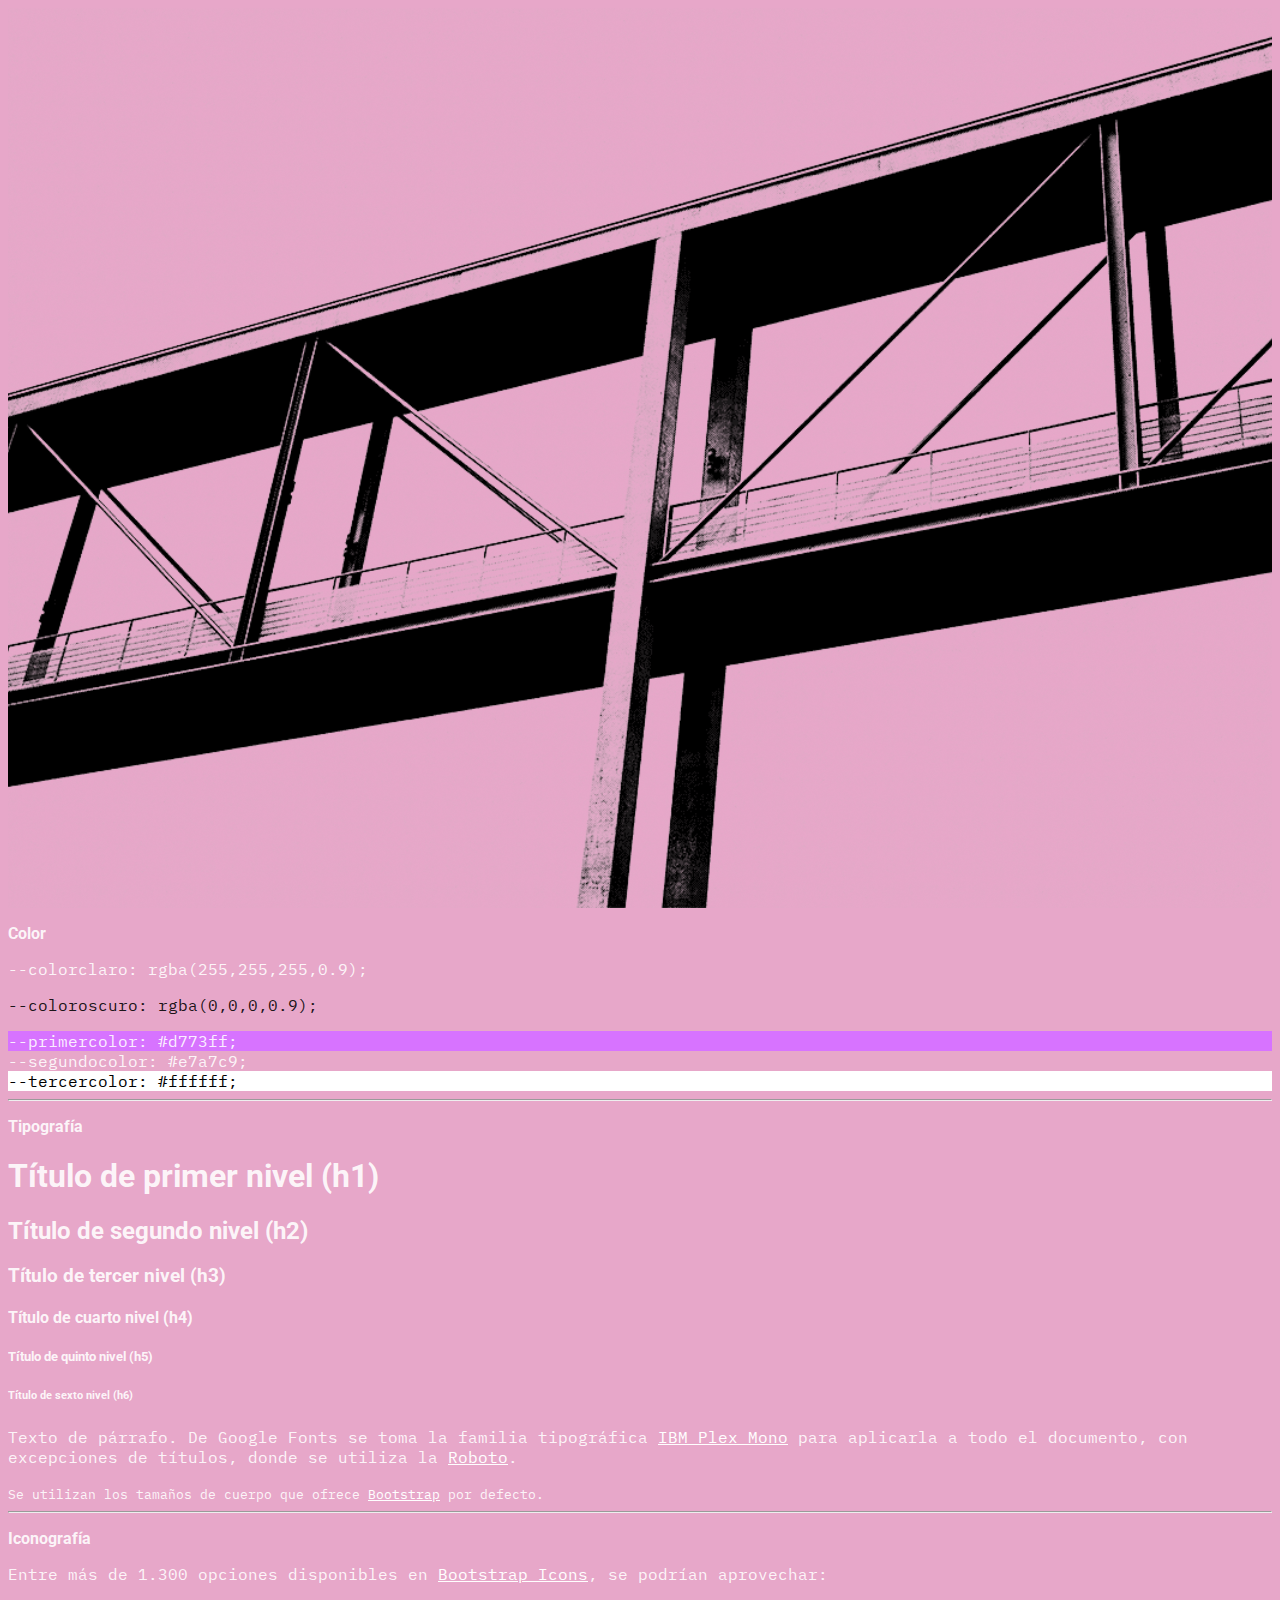
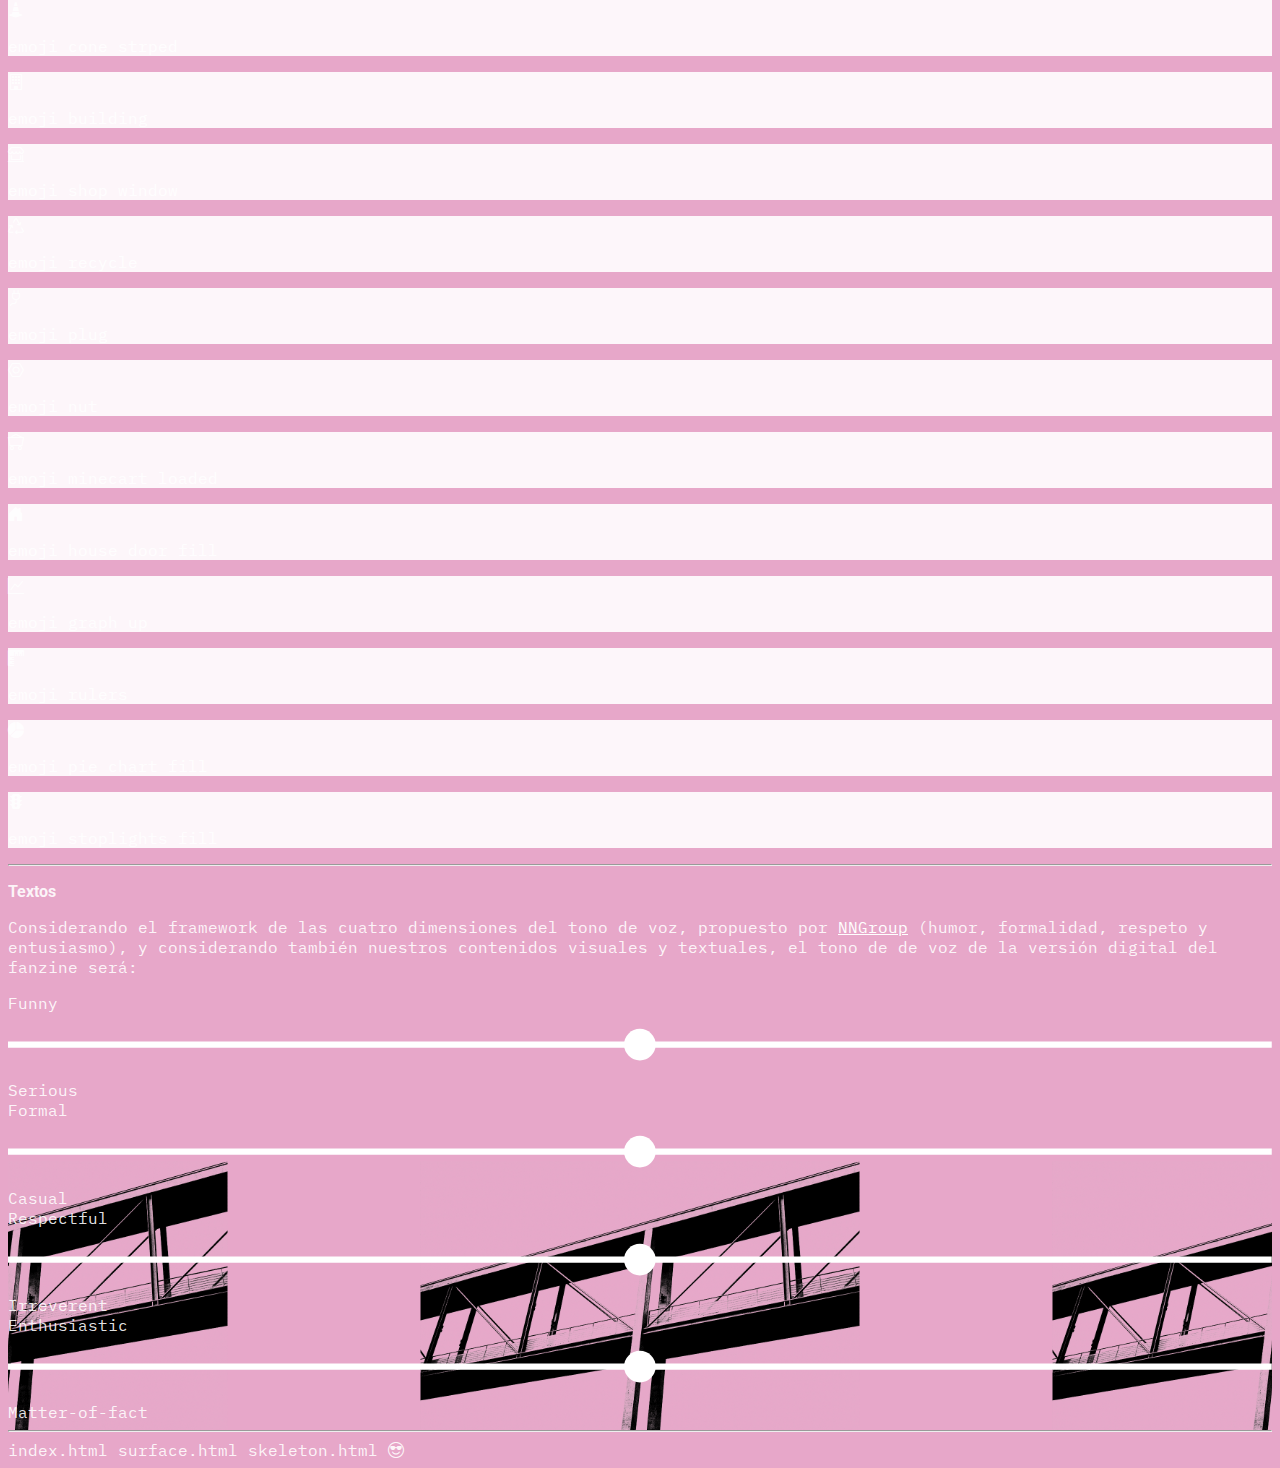
<file: surface.html>
<!DOCTYPE html>
<html lang="es">
    <head>
        <meta charset="utf-8" />
        <meta name="viewport" content="width=device-width, initial-scale=1, shrink-to-fit=no" />
        <!--ESTE ES EL ESTILO CSS DE BOOTSTRAP-->
        <link href="https://cdn.jsdelivr.net/npm/bootstrap@5.0.2/dist/css/bootstrap.min.css" rel="stylesheet" integrity="sha384-EVSTQN3/azprG1Anm3QDgpJLIm9Nao0Yz1ztcQTwFspd3yD65VohhpuuCOmLASjC" crossorigin="anonymous" />
        <!--ESTE ES EL ESTILO CSS DE BOOTSTRAP ICONS-->
        <link rel="stylesheet" href="https://cdn.jsdelivr.net/npm/bootstrap-icons@1.5.0/font/bootstrap-icons.css" />
        <!--ESTE ES EL ESTILO CSS PROPIO-->
        <link rel="stylesheet" href="style.css" />
        <!--CAMBIEN EL TÍTULO QUE SIGUE-->
        <title>Lorem ipsum dolor sit amet</title>
    </head>
    <body>
        <header>
            <div class="container">
                <div class="row h-100">
                    <div class="col-12 text-center my-auto"></div>
                </div>
            </div>
        </header>
        <main role="main" class="py-5">
            <article id="colores">
                <div class="container">
                    <div class="row">
                        <div class="col-10 col-sm-8 mx-auto">
                            <p class="lead">Color</p>
                            <p><span style="color: rgba(255, 255, 255, 0.9);"> --colorclaro: rgba(255,255,255,0.9);</span></p>
                            <p><span style="color: rgba(0, 0, 0, 0.9);"> --coloroscuro: rgba(0,0,0,0.9);</span></p>
                            <div class="alert shadow-sm" role="alert" style="background: #d773ff;">--primercolor: #d773ff;</div>
                            <div class="alert shadow-sm" role="alert" style="background: #e7a7c9;">--segundocolor: #e7a7c9;</div>
                            <div class="alert shadow-sm" role="alert" style="background: #ffffff; color: black;">--tercercolor: #ffffff;</div>
                            <hr class="my-5" />
                        </div>
                    </div>
                </div>
            </article>
            <article id="tipografia">
                <div class="container">
                    <div class="row">
                        <div class="col-10 col-sm-8 mx-auto">
                            <p class="lead">Tipografía</p>
                            <h1 class="my-3">Título de primer nivel (h1)</h1>
                            <h2 class="my-3">Título de segundo nivel (h2)</h2>
                            <h3 class="my-3">Título de tercer nivel (h3)</h3>
                            <h4 class="my-3">Título de cuarto nivel (h4)</h4>
                            <h5 class="my-3">Título de quinto nivel (h5)</h5>
                            <h6 class="my-3">Título de sexto nivel (h6)</h6>
                            <p class="my-3">
                                Texto de párrafo. De Google Fonts se toma la familia tipográfica <a href="https://fonts.google.com/specimen/IBM+Plex+Mono?query=IB+">IBM Plex Mono</a> para aplicarla a todo el documento, con excepciones de títulos, donde se utiliza la <a href="https://fonts.google.com/specimen/Roboto?query=roboto">Roboto</a>.
                            </p>
                            <small>Se utilizan los tamaños de cuerpo que ofrece <a href="https://getbootstrap.com/">Bootstrap</a> por defecto.</small>
                            <hr class="my-5" />
                        </div>
                    </div>
                </div>
            </article>
            <article id="iconografia">
                <div class="container">
                    <div class="row">
                        <div class="col-10 col-sm-8 mx-auto">
                            <p class="lead">Iconografía</p>
                            <p class="my-3">Entre más de 1.300 opciones disponibles en <a href="https://icons.getbootstrap.com/">Bootstrap Icons</a>, se podrían aprovechar:</p>
                            <div class="row mb-5">
                                <!-- icono 1 -->
                                <div class="col-6 col-sm-4 col-md-3 col-lg-2">
                                    <div class="card text-center text-dark bg-light shadow-sm pt-3 pb-1 mb-4">
                                        <i class="bi bi-cone-striped"></i>
                                        <p class="small">emoji cone strped</p>
                                    </div>
                                </div>
                                <!-- icono 2 -->
                                <div class="col-6 col-sm-4 col-md-3 col-lg-2">
                                    <div class="card text-center text-dark bg-light shadow-sm pt-3 pb-1 mb-4">
                                        <i class="bi bi-building"></i>
                                        <p class="small">emoji building</p>
                                    </div>
                                </div>
                                <!-- icono 3 -->
                                <div class="col-6 col-sm-4 col-md-3 col-lg-2">
                                    <div class="card text-center text-dark bg-light shadow-sm pt-3 pb-1 mb-4">
                                        <i class="bi bi-shop-window"></i>
                                        <p class="small">emoji shop window</p>
                                    </div>
                                </div>
                                <!-- icono 4 -->
                                <div class="col-6 col-sm-4 col-md-3 col-lg-2">
                                    <div class="card text-center text-dark bg-light shadow-sm pt-3 pb-1 mb-4">
                                        <i class="bi bi-recycle"></i>
                                        <p class="small">emoji recycle</p>
                                    </div>
                                </div>
                                <!-- icono 5 -->
                                <div class="col-6 col-sm-4 col-md-3 col-lg-2">
                                    <div class="card text-center text-dark bg-light shadow-sm pt-3 pb-1 mb-4">
                                        <i class="bi bi-plug"></i>
                                        <p class="small">emoji plug</p>
                                    </div>
                                </div>
                                <!-- icono 6 -->
                                <div class="col-6 col-sm-4 col-md-3 col-lg-2">
                                    <div class="card text-center text-dark bg-light shadow-sm pt-3 pb-1 mb-4">
                                        <i class="bi bi-nut"></i>
                                        <p class="small">emoji nut</p>
                                    </div>
                                </div>
                                <!-- icono 7 -->
                                <div class="col-6 col-sm-4 col-md-3 col-lg-2">
                                    <div class="card text-center text-dark bg-light shadow-sm pt-3 pb-1 mb-4">
                                        <i class="bi bi-minecart-loaded"></i>
                                        <p class="small">emoji minecart loaded</p>
                                    </div>
                                </div>
                                <!-- icono 8 -->
                                <div class="col-6 col-sm-4 col-md-3 col-lg-2">
                                    <div class="card text-center text-dark bg-light shadow-sm pt-3 pb-1 mb-4">
                                        <i class="bi bi-house-door-fill"></i>
                                        <p class="small">emoji house door fill</p>
                                    </div>
                                </div>
                                <!-- icono 9 -->
                                <div class="col-6 col-sm-4 col-md-3 col-lg-2">
                                    <div class="card text-center text-dark bg-light shadow-sm pt-3 pb-1 mb-4">
                                        <i class="bi bi-graph-up"></i>
                                        <p class="small">emoji graph up</p>
                                    </div>
                                </div>
                                <!-- icono 10 -->
                                <div class="col-6 col-sm-4 col-md-3 col-lg-2">
                                    <div class="card text-center text-dark bg-light shadow-sm pt-3 pb-1 mb-4">
                                        <i class="bi bi-rulers"></i>
                                        <p class="small">emoji rulers</p>
                                    </div>
                                </div>
                                <!-- icono 11 -->
                                <div class="col-6 col-sm-4 col-md-3 col-lg-2">
                                    <div class="card text-center text-dark bg-light shadow-sm pt-3 pb-1 mb-4">
                                        <i class="bi bi-pie-chart-fill"></i>
                                        <p class="small">emoji pie chart fill</p>
                                    </div>
                                </div>
                                <!-- icono 12 -->
                                <div class="col-6 col-sm-4 col-md-3 col-lg-2">
                                    <div class="card text-center text-dark bg-light shadow-sm pt-3 pb-1 mb-4">
                                        <i class="bi bi-stoplights-fill"></i>
                                        <p class="small">emoji stoplights fill</p>
                                    </div>
                                </div>
                                <!-- nada más -->
                            </div>
                            <hr class="my-5" />
                        </div>
                    </div>
                </div>
            </article>

            <article id="textos mb-5">
                <div class="container">
                    <div class="row pb-5">
                        <div class="col-10 col-sm-8 mx-auto mb-5">
                            <p class="lead">Textos</p>
                            <p class="my-3">
                                Considerando el framework de las cuatro dimensiones del tono de voz, propuesto por <a href="https://www.nngroup.com/articles/tone-of-voice-dimensions/">NNGroup</a> (humor, formalidad, respeto y entusiasmo), y
                                considerando también nuestros contenidos visuales y textuales, el tono de de voz de la versión digital del fanzine será:
                            </p>
                            <div class="row align-content-center mb-5 pb-5 small">
                                <!----------------------- HUMOR ----------------------->
                                <div class="col-4 col-md-3 col-lg-2 text-start mt-1">Funny</div>
                                <div class="col-4 col-md-6 col-lg-8 text-center">
                                    <svg version="1.1" id="humor" viewBox="0 0 200 10" xml:space="preserve">
                                        <line x1="0" y1="5" x2="200" y2="5" stroke="#fff" stroke-width="1" />
                                        <circle cx="100" cy="5" r="2.5" fill="#fff" />
                                    </svg>
                                </div>
                                <div class="col-4 col-md-3 col-lg-2 text-end mt-1">Serious</div>
                                <!----------------------- FORMALIDAD ----------------------->
                                <div class="col-4 col-md-3 col-lg-2 text-start mt-1">Formal</div>
                                <div class="col-4 col-md-6 col-lg-8 text-center">
                                    <svg version="1.1" id="formalidad" viewBox="0 0 200 10" xml:space="preserve">
                                        <line x1="0" y1="5" x2="200" y2="5" stroke="#fff" stroke-width="1" />
                                        <circle cx="100" cy="5" r="2.5" fill="#fff" />
                                    </svg>
                                </div>
                                <div class="col-4 col-md-3 col-lg-2 text-end mt-1">Casual</div>
                                <!----------------------- RESPETO ----------------------->
                                <div class="col-4 col-md-3 col-lg-2 text-start">Respectful</div>
                                <div class="col-4 col-md-6 col-lg-8 text-center">
                                    <svg version="1.1" id="respeto" viewBox="0 0 200 10" xml:space="preserve">
                                        <line x1="0" y1="5" x2="200" y2="5" stroke="#fff" />
                                        <circle cx="100" cy="5" r="2.5" fill="#fff" />
                                    </svg>
                                </div>
                                <div class="col-4 col-md-3 col-lg-2 text-end mt-1">Irreverent</div>
                                <!----------------------- ENTUSIASMO ----------------------->
                                <div class="col-4 col-md-3 col-lg-2 text-start">Enthusiastic</div>
                                <div class="col-4 col-md-6 col-lg-8 text-center">
                                    <svg version="1.1" id="entusiasmo" viewBox="0 0 200 10" xml:space="preserve">
                                        <line x1="0" y1="5" x2="200" y2="5" stroke="#fff" />
                                        <circle cx="100" cy="5" r="2.5" fill="#fff" />
                                    </svg>
                                </div>
                                <div class="col-4 col-md-3 col-lg-2 text-end mt-1">Matter-of-fact</div>
                                <div class="col-12">
                                    <hr class="my-5" />
                                </div>
                            </div>
                        </div>
                    </div>
                </div>
            </article>
        </main>
        <!--ESTE ES EL FOOTER -->
        <footer>
            <div class="container">
                <div class="row">
                    <div class="col-12 py-3 d-flex justify-content-between align-items-center small">
                        <a href="index.html">index.html</a>
                        <a href="surface.html" class="link-dark">surface.html</a>
                        <a href="skeleton.html">skeleton.html</a>
                        <!--ACÁ NO SE VINCULA-->
                        <i class="bi bi-emoji-sunglasses"></i>
                    </div>
                </div>
            </div>
        </footer>
        <!-- Y NO HAY MÁS EN ESTA PÁGINA -->
    </body>
</html>
</file>
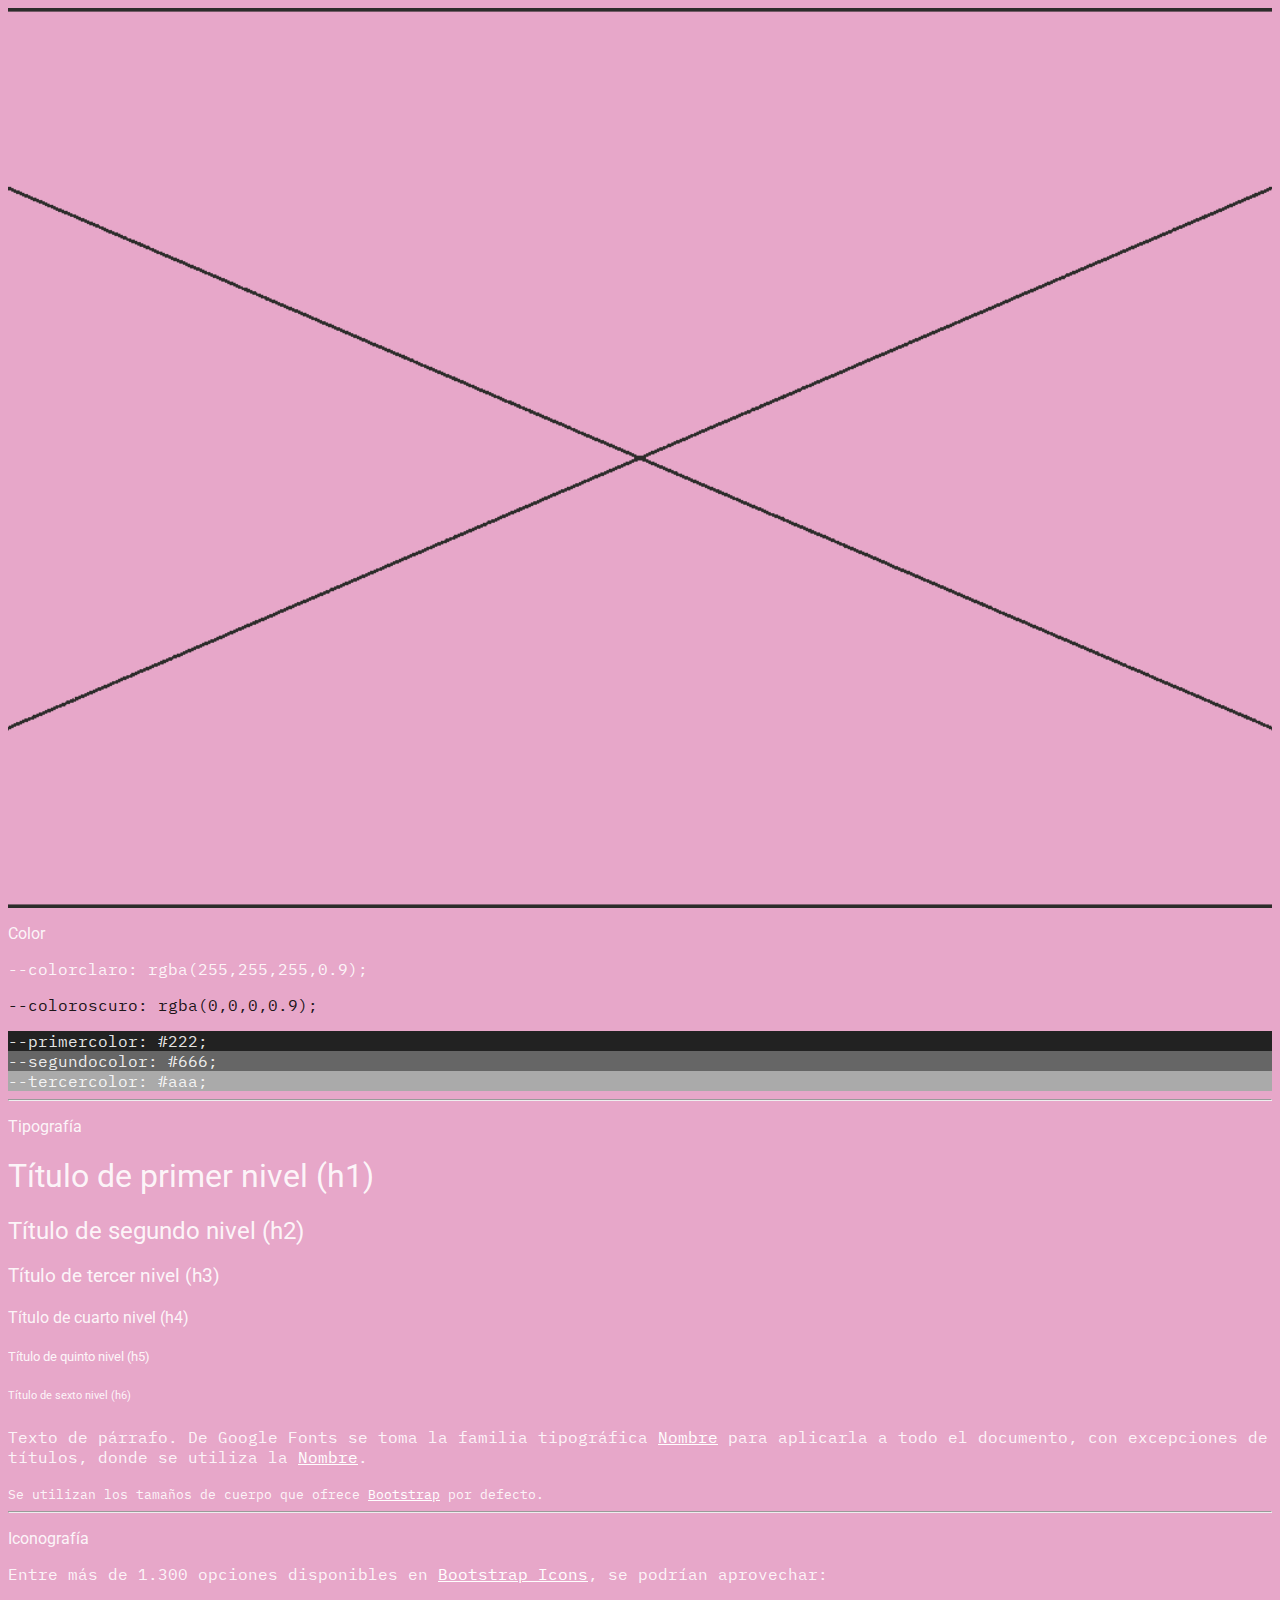
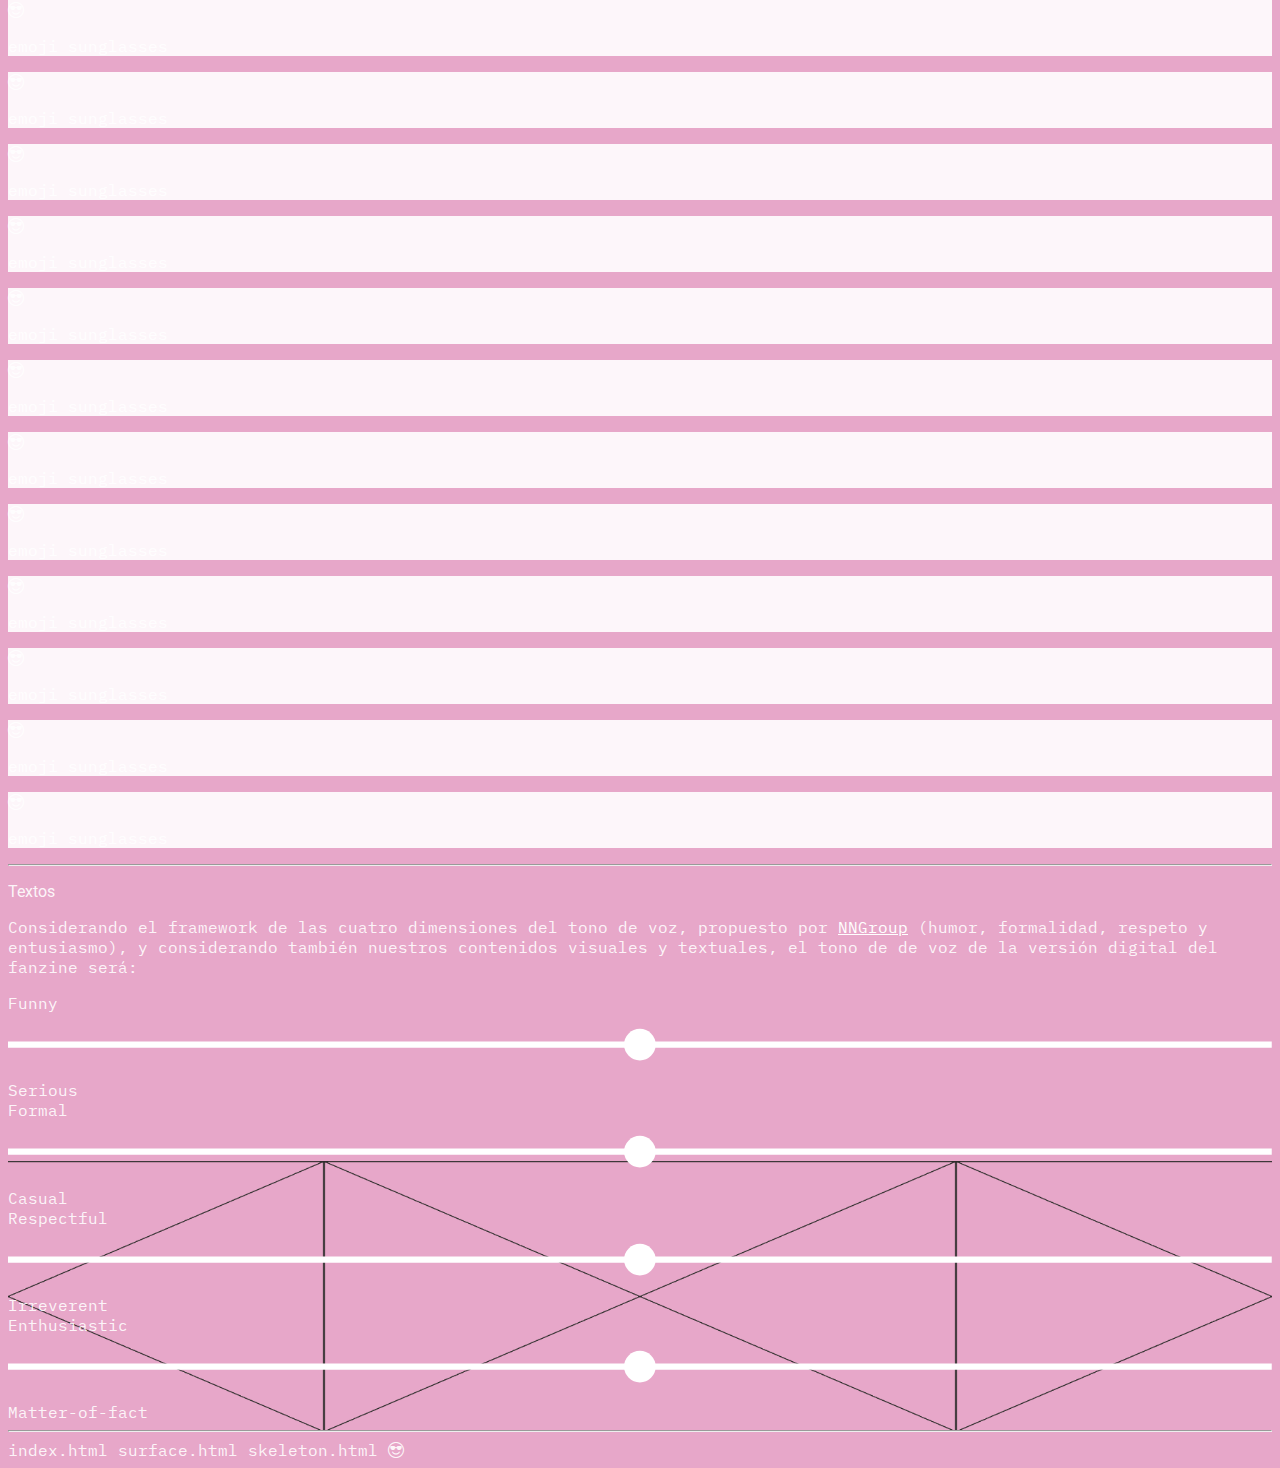
<file: digital-main/plantilla/surface.html>
<!DOCTYPE html>
<html lang="es">
    <head>
        <meta charset="utf-8" />
        <meta name="viewport" content="width=device-width, initial-scale=1, shrink-to-fit=no" />
        <!--ESTE ES EL ESTILO CSS DE BOOTSTRAP-->
        <link href="https://cdn.jsdelivr.net/npm/bootstrap@5.0.2/dist/css/bootstrap.min.css" rel="stylesheet" integrity="sha384-EVSTQN3/azprG1Anm3QDgpJLIm9Nao0Yz1ztcQTwFspd3yD65VohhpuuCOmLASjC" crossorigin="anonymous" />
        <!--ESTE ES EL ESTILO CSS DE BOOTSTRAP ICONS-->
        <link rel="stylesheet" href="https://cdn.jsdelivr.net/npm/bootstrap-icons@1.5.0/font/bootstrap-icons.css" />
        <!--ESTE ES EL ESTILO CSS PROPIO-->
        <link rel="stylesheet" href="style.css" />
        <!--CAMBIEN EL TÍTULO QUE SIGUE-->
        <title>Lorem ipsum dolor sit amet</title>
    </head>
    <body>
        <header>
            <div class="container">
                <div class="row h-100">
                    <div class="col-12 text-center my-auto"></div>
                </div>
            </div>
        </header>
        <main role="main" class="py-5">
            <article id="colores">
                <div class="container">
                    <div class="row">
                        <div class="col-10 col-sm-8 mx-auto">
                            <p class="lead">Color</p>
                            <p><span style="color: rgba(255, 255, 255, 0.9);"> --colorclaro: rgba(255,255,255,0.9);</span></p>
                            <p><span style="color: rgba(0, 0, 0, 0.9);"> --coloroscuro: rgba(0,0,0,0.9);</span></p>
                            <div class="alert shadow-sm" role="alert" style="background: #222;">--primercolor: #222;</div>
                            <div class="alert shadow-sm" role="alert" style="background: #666;">--segundocolor: #666;</div>
                            <div class="alert shadow-sm" role="alert" style="background: #aaa;">--tercercolor: #aaa;</div>
                            <hr class="my-5" />
                        </div>
                    </div>
                </div>
            </article>
            <article id="tipografia">
                <div class="container">
                    <div class="row">
                        <div class="col-10 col-sm-8 mx-auto">
                            <p class="lead">Tipografía</p>
                            <h1 class="my-3">Título de primer nivel (h1)</h1>
                            <h2 class="my-3">Título de segundo nivel (h2)</h2>
                            <h3 class="my-3">Título de tercer nivel (h3)</h3>
                            <h4 class="my-3">Título de cuarto nivel (h4)</h4>
                            <h5 class="my-3">Título de quinto nivel (h5)</h5>
                            <h6 class="my-3">Título de sexto nivel (h6)</h6>
                            <p class="my-3">
                                Texto de párrafo. De Google Fonts se toma la familia tipográfica <a href="#">Nombre</a> para aplicarla a todo el documento, con excepciones de títulos, donde se utiliza la <a href="#">Nombre</a>.
                            </p>
                            <small>Se utilizan los tamaños de cuerpo que ofrece <a href="https://getbootstrap.com/">Bootstrap</a> por defecto.</small>
                            <hr class="my-5" />
                        </div>
                    </div>
                </div>
            </article>
            <article id="iconografia">
                <div class="container">
                    <div class="row">
                        <div class="col-10 col-sm-8 mx-auto">
                            <p class="lead">Iconografía</p>
                            <p class="my-3">Entre más de 1.300 opciones disponibles en <a href="https://icons.getbootstrap.com/">Bootstrap Icons</a>, se podrían aprovechar:</p>
                            <div class="row mb-5">
                                <!-- icono 1 -->
                                <div class="col-6 col-sm-4 col-md-3 col-lg-2">
                                    <div class="card text-center text-dark bg-light shadow-sm pt-3 pb-1 mb-4">
                                        <i class="bi bi-emoji-sunglasses"></i>
                                        <p class="small">emoji sunglasses</p>
                                    </div>
                                </div>
                                <!-- icono 2 -->
                                <div class="col-6 col-sm-4 col-md-3 col-lg-2">
                                    <div class="card text-center text-dark bg-light shadow-sm pt-3 pb-1 mb-4">
                                        <i class="bi bi-emoji-sunglasses"></i>
                                        <p class="small">emoji sunglasses</p>
                                    </div>
                                </div>
                                <!-- icono 3 -->
                                <div class="col-6 col-sm-4 col-md-3 col-lg-2">
                                    <div class="card text-center text-dark bg-light shadow-sm pt-3 pb-1 mb-4">
                                        <i class="bi bi-emoji-sunglasses"></i>
                                        <p class="small">emoji sunglasses</p>
                                    </div>
                                </div>
                                <!-- icono 4 -->
                                <div class="col-6 col-sm-4 col-md-3 col-lg-2">
                                    <div class="card text-center text-dark bg-light shadow-sm pt-3 pb-1 mb-4">
                                        <i class="bi bi-emoji-sunglasses"></i>
                                        <p class="small">emoji sunglasses</p>
                                    </div>
                                </div>
                                <!-- icono 5 -->
                                <div class="col-6 col-sm-4 col-md-3 col-lg-2">
                                    <div class="card text-center text-dark bg-light shadow-sm pt-3 pb-1 mb-4">
                                        <i class="bi bi-emoji-sunglasses"></i>
                                        <p class="small">emoji sunglasses</p>
                                    </div>
                                </div>
                                <!-- icono 6 -->
                                <div class="col-6 col-sm-4 col-md-3 col-lg-2">
                                    <div class="card text-center text-dark bg-light shadow-sm pt-3 pb-1 mb-4">
                                        <i class="bi bi-emoji-sunglasses"></i>
                                        <p class="small">emoji sunglasses</p>
                                    </div>
                                </div>
                                <!-- icono 7 -->
                                <div class="col-6 col-sm-4 col-md-3 col-lg-2">
                                    <div class="card text-center text-dark bg-light shadow-sm pt-3 pb-1 mb-4">
                                        <i class="bi bi-emoji-sunglasses"></i>
                                        <p class="small">emoji sunglasses</p>
                                    </div>
                                </div>
                                <!-- icono 8 -->
                                <div class="col-6 col-sm-4 col-md-3 col-lg-2">
                                    <div class="card text-center text-dark bg-light shadow-sm pt-3 pb-1 mb-4">
                                        <i class="bi bi-emoji-sunglasses"></i>
                                        <p class="small">emoji sunglasses</p>
                                    </div>
                                </div>
                                <!-- icono 9 -->
                                <div class="col-6 col-sm-4 col-md-3 col-lg-2">
                                    <div class="card text-center text-dark bg-light shadow-sm pt-3 pb-1 mb-4">
                                        <i class="bi bi-emoji-sunglasses"></i>
                                        <p class="small">emoji sunglasses</p>
                                    </div>
                                </div>
                                <!-- icono 10 -->
                                <div class="col-6 col-sm-4 col-md-3 col-lg-2">
                                    <div class="card text-center text-dark bg-light shadow-sm pt-3 pb-1 mb-4">
                                        <i class="bi bi-emoji-sunglasses"></i>
                                        <p class="small">emoji sunglasses</p>
                                    </div>
                                </div>
                                <!-- icono 11 -->
                                <div class="col-6 col-sm-4 col-md-3 col-lg-2">
                                    <div class="card text-center text-dark bg-light shadow-sm pt-3 pb-1 mb-4">
                                        <i class="bi bi-emoji-sunglasses"></i>
                                        <p class="small">emoji sunglasses</p>
                                    </div>
                                </div>
                                <!-- icono 12 -->
                                <div class="col-6 col-sm-4 col-md-3 col-lg-2">
                                    <div class="card text-center text-dark bg-light shadow-sm pt-3 pb-1 mb-4">
                                        <i class="bi bi-emoji-sunglasses"></i>
                                        <p class="small">emoji sunglasses</p>
                                    </div>
                                </div>
                                <!-- nada más -->
                            </div>
                            <hr class="my-5" />
                        </div>
                    </div>
                </div>
            </article>

            <article id="textos mb-5">
                <div class="container">
                    <div class="row pb-5">
                        <div class="col-10 col-sm-8 mx-auto mb-5">
                            <p class="lead">Textos</p>
                            <p class="my-3">
                                Considerando el framework de las cuatro dimensiones del tono de voz, propuesto por <a href="https://www.nngroup.com/articles/tone-of-voice-dimensions/">NNGroup</a> (humor, formalidad, respeto y entusiasmo), y
                                considerando también nuestros contenidos visuales y textuales, el tono de de voz de la versión digital del fanzine será:
                            </p>
                            <div class="row align-content-center mb-5 pb-5 small">
                                <!----------------------- HUMOR ----------------------->
                                <div class="col-4 col-md-3 col-lg-2 text-start mt-1">Funny</div>
                                <div class="col-4 col-md-6 col-lg-8 text-center">
                                    <svg version="1.1" id="humor" viewBox="0 0 200 10" xml:space="preserve">
                                        <line x1="0" y1="5" x2="200" y2="5" stroke="#fff" stroke-width="1" />
                                        <circle cx="100" cy="5" r="2.5" fill="#fff" />
                                    </svg>
                                </div>
                                <div class="col-4 col-md-3 col-lg-2 text-end mt-1">Serious</div>
                                <!----------------------- FORMALIDAD ----------------------->
                                <div class="col-4 col-md-3 col-lg-2 text-start mt-1">Formal</div>
                                <div class="col-4 col-md-6 col-lg-8 text-center">
                                    <svg version="1.1" id="formalidad" viewBox="0 0 200 10" xml:space="preserve">
                                        <line x1="0" y1="5" x2="200" y2="5" stroke="#fff" stroke-width="1" />
                                        <circle cx="100" cy="5" r="2.5" fill="#fff" />
                                    </svg>
                                </div>
                                <div class="col-4 col-md-3 col-lg-2 text-end mt-1">Casual</div>
                                <!----------------------- RESPETO ----------------------->
                                <div class="col-4 col-md-3 col-lg-2 text-start">Respectful</div>
                                <div class="col-4 col-md-6 col-lg-8 text-center">
                                    <svg version="1.1" id="respeto" viewBox="0 0 200 10" xml:space="preserve">
                                        <line x1="0" y1="5" x2="200" y2="5" stroke="#fff" />
                                        <circle cx="100" cy="5" r="2.5" fill="#fff" />
                                    </svg>
                                </div>
                                <div class="col-4 col-md-3 col-lg-2 text-end mt-1">Irreverent</div>
                                <!----------------------- ENTUSIASMO ----------------------->
                                <div class="col-4 col-md-3 col-lg-2 text-start">Enthusiastic</div>
                                <div class="col-4 col-md-6 col-lg-8 text-center">
                                    <svg version="1.1" id="entusiasmo" viewBox="0 0 200 10" xml:space="preserve">
                                        <line x1="0" y1="5" x2="200" y2="5" stroke="#fff" />
                                        <circle cx="100" cy="5" r="2.5" fill="#fff" />
                                    </svg>
                                </div>
                                <div class="col-4 col-md-3 col-lg-2 text-end mt-1">Matter-of-fact</div>
                                <div class="col-12">
                                    <hr class="my-5" />
                                </div>
                            </div>
                        </div>
                    </div>
                </div>
            </article>
        </main>
        <!--ESTE ES EL FOOTER -->
        <footer>
            <div class="container">
                <div class="row">
                    <div class="col-12 py-3 d-flex justify-content-between align-items-center small">
                        <a href="index.html">index.html</a>
                        <a href="surface.html" class="link-dark">surface.html</a>
                        <a href="skeleton.html">skeleton.html</a>
                        <!--ACÁ NO SE VINCULA-->
                        <i class="bi bi-emoji-sunglasses"></i>
                    </div>
                </div>
            </div>
        </footer>
        <!-- Y NO HAY MÁS EN ESTA PÁGINA -->
    </body>
</html>
</file>
<file: style.css>
/* ---------------------------------------- IMPORTANTE ----------------------------------------

Sus tipografías deberían coincidir con los utilizadas en el trabajo del módulo gráfico, 
con ajustes de disponibilidad en https://fonts.google.com/

Sus colores también deberían coincidir con los utilizados en trabajo del módulo gráfico, 
con ajustes de "contrast ratio" https://webaim.org/resources/contrastchecker/ 

--------------------------------------------------------------------------------------------- */

/* cambien aquí sus tipografías, necesitan definir un par */

@import url('https://fonts.googleapis.com/css2?family=IBM+Plex+Mono:wght@500&family=Roboto:wght@300;700&display=swap');

/* cambien aquí sus colores, necesitan definir tres */

:root {
    --primercolor: #d773ff;
    --segundocolor: #e7a7c9; /* menos luminoso y más saturado que el primero */
    --tercercolor: #ffffff; /* más luminoso y menos saturado que el primero */
    --colorclaro: rgba(255, 255, 255, 0.9);
    --coloroscuro: rgba(0, 0, 0, 0.9);
}

body {
    /* asignen aquí las tipografías y colores para todo texto */
    font-family: 'IBM Plex Mono', monospace;
    font-weight: 400;
    background: var(--segundocolor);
    color: var(--colorclaro);
}

strong {
    font-weight: 700;
}

h1,
h2,
h3,
h4,
h5,
h6,
p.lead {
    /* asignen aquí la tipografía y peso que corresponda para los títulos */
    font-family: 'Roboto', sans-serif;
    font-weight: 700;
}

a {
    color: var(--tercercolor);
    text-decoration: underline;
}

a:hover {
    color: var(--colorclaro);
    text-decoration: none;
}

header,
header div.container {
    height: 100vh;
}

/* ---------------------------------------- IMPORTANTE ----------------------------------------

Noten que a continuación se define varias veces background-image para el header
la primera se muestra cuando la pantalla es pequeña (menos de 576px de ancho)
la segunda se muestra cuando la pantalla tiene como mínimo 576px de ancho
la tercera se muestra cuando la pantalla tiene como mínimo 992px de ancho
en todos los casos la imagen debería pesar menos de 300kb

--------------------------------------------------------------------------------------------- */

header {
    background-color: var(--segundocolor);
    background-image: url("img/relacion-3x4portada-min.png");
    background-position: center center;
    background-repeat: no-repeat;
    background-size: cover;
    color: var(--colorclaro);
}

@media (min-width: 576px) {
    header {
        background-image: url("img/relacion-4x3portada-min-min.png");
    }
}

@media (min-width: 992px) {
    header {
        background-image: url("img/relacion-21x9portada-min-min.png");
    }
}


/* ---------------------------------------- IMPORTANTE ----------------------------------------

¡Atención con los colores en la imagen que se muestra al final de la sección principal (main)!
Consideren usar en su parte superior el --segundocolor y en su parte inferior el --tercercolor
Con tales colores, la imagen sirve de transición a la parte que ofrece más información (aside)

--------------------------------------------------------------------------------------------- */

main {
    background-image: url("img/relacion-21x9portada-min-min.png");
    background-position: center bottom;
    background-repeat: repeat-x;
    background-size: 100% auto;
}

@media (min-width: 768px) {
    main {
        background-size: 50% auto;
    }
}

aside {
    background: var(--tercercolor);
    color: var(--coloroscuro);
}

footer {
    color: var(--segundcolor);
}

footer a {
    text-decoration: none;
    color: var(--segundcolor);
}

footer a:hover {
    text-decoration: none;
    color: var(--coloroscuro);
}

/* ---------------------------------------- IMPORTANTE ----------------------------------------

                            No es necesario modificar lo que sigue

--------------------------------------------------------------------------------------------- */

.card,
.card-img-top {
    background: var(--colorclaro);
    border: none;
    border-radius: 0 0;
}

.modal,
.modal-dialog,
.modal-content {
    border: none;
    border-radius: 0 0;
    color: var(--coloroscuro);
}

.modal-header h4.modal-title {
    line-height: 1;
    margin: 0;
    padding: 0;
}

[data-bs-dismiss] {
    cursor: pointer;
}

.modal h6.cart-title {
    font-size: 0.9rem;
    font-weight: 400;
}

.modal p.card-text {
    font-size: 0.8rem;
}
</file>
<file: digital-main/plantilla/style.css>
/* ---------------------------------------- IMPORTANTE ----------------------------------------

Sus tipografías deberían coincidir con los utilizadas en el trabajo del módulo gráfico, 
con ajustes de disponibilidad en https://fonts.google.com/

Sus colores también deberían coincidir con los utilizados en trabajo del módulo gráfico, 
con ajustes de "contrast ratio" https://webaim.org/resources/contrastchecker/ 

--------------------------------------------------------------------------------------------- */

/* cambien aquí sus tipografías, necesitan definir un par */

@import url('https://fonts.googleapis.com/css2?family=IBM+Plex+Mono:wght@500&family=Roboto:wght@300;700&display=swap');

/* cambien aquí sus colores, necesitan definir tres */

:root {
    --primercolor: #d773ff;
    --segundocolor: #e7a7c9; /* menos luminoso y más saturado que el primero */
    --tercercolor: #ffffff; /* más luminoso y menos saturado que el primero */
    --colorclaro: rgba(255, 255, 255, 0.9);
    --coloroscuro: rgba(0, 0, 0, 0.9);
}

body {
    /* asignen aquí las tipografías y colores para todo texto */
    font-family: 'IBM Plex Mono', monospace;
    font-weight: 400;
    background: var(--segundocolor);
    color: var(--colorclaro);
}

strong {
    font-weight: 700;
}

h1,
h2,
h3,
h4,
h5,
h6,
p.lead {
    /* asignen aquí la tipografía y peso que corresponda para los títulos */
    font-family: 'Roboto', sans-serif;
    font-weight: 400;
}

a {
    color: var(--tercercolor);
    text-decoration: underline;
}

a:hover {
    color: var(--colorclaro);
    text-decoration: none;
}

header,
header div.container {
    height: 100vh;
}

/* ---------------------------------------- IMPORTANTE ----------------------------------------

Noten que a continuación se define varias veces background-image para el header
la primera se muestra cuando la pantalla es pequeña (menos de 576px de ancho)
la segunda se muestra cuando la pantalla tiene como mínimo 576px de ancho
la tercera se muestra cuando la pantalla tiene como mínimo 992px de ancho
en todos los casos la imagen debería pesar menos de 300kb

--------------------------------------------------------------------------------------------- */

header {
    background-color: var(--segundocolor);
    background-image: url("img/relacion-3x4.png");
    background-position: center center;
    background-repeat: no-repeat;
    background-size: cover;
    color: var(--colorclaro);
}

@media (min-width: 576px) {
    header {
        background-image: url("img/relacion-4x3.png");
    }
}

@media (min-width: 992px) {
    header {
        background-image: url("img/relacion-21x9.png");
    }
}


/* ---------------------------------------- IMPORTANTE ----------------------------------------

¡Atención con los colores en la imagen que se muestra al final de la sección principal (main)!
Consideren usar en su parte superior el --segundocolor y en su parte inferior el --tercercolor
Con tales colores, la imagen sirve de transición a la parte que ofrece más información (aside)

--------------------------------------------------------------------------------------------- */

main {
    background-image: url("img/relacion-21x9.png");
    background-position: center bottom;
    background-repeat: repeat-x;
    background-size: 100% auto;
}

@media (min-width: 768px) {
    main {
        background-size: 50% auto;
    }
}

aside {
    background: var(--tercercolor);
    color: var(--coloroscuro);
}

footer {
    color: var(--segundcolor);
}

footer a {
    text-decoration: none;
    color: var(--segundcolor);
}

footer a:hover {
    text-decoration: none;
    color: var(--coloroscuro);
}

/* ---------------------------------------- IMPORTANTE ----------------------------------------

                            No es necesario modificar lo que sigue

--------------------------------------------------------------------------------------------- */

.card,
.card-img-top {
    background: var(--colorclaro);
    border: none;
    border-radius: 0 0;
}

.modal,
.modal-dialog,
.modal-content {
    border: none;
    border-radius: 0 0;
    color: var(--coloroscuro);
}

.modal-header h4.modal-title {
    line-height: 1;
    margin: 0;
    padding: 0;
}

[data-bs-dismiss] {
    cursor: pointer;
}

.modal h6.cart-title {
    font-size: 0.9rem;
    font-weight: 400;
}

.modal p.card-text {
    font-size: 0.8rem;
}
</file>
